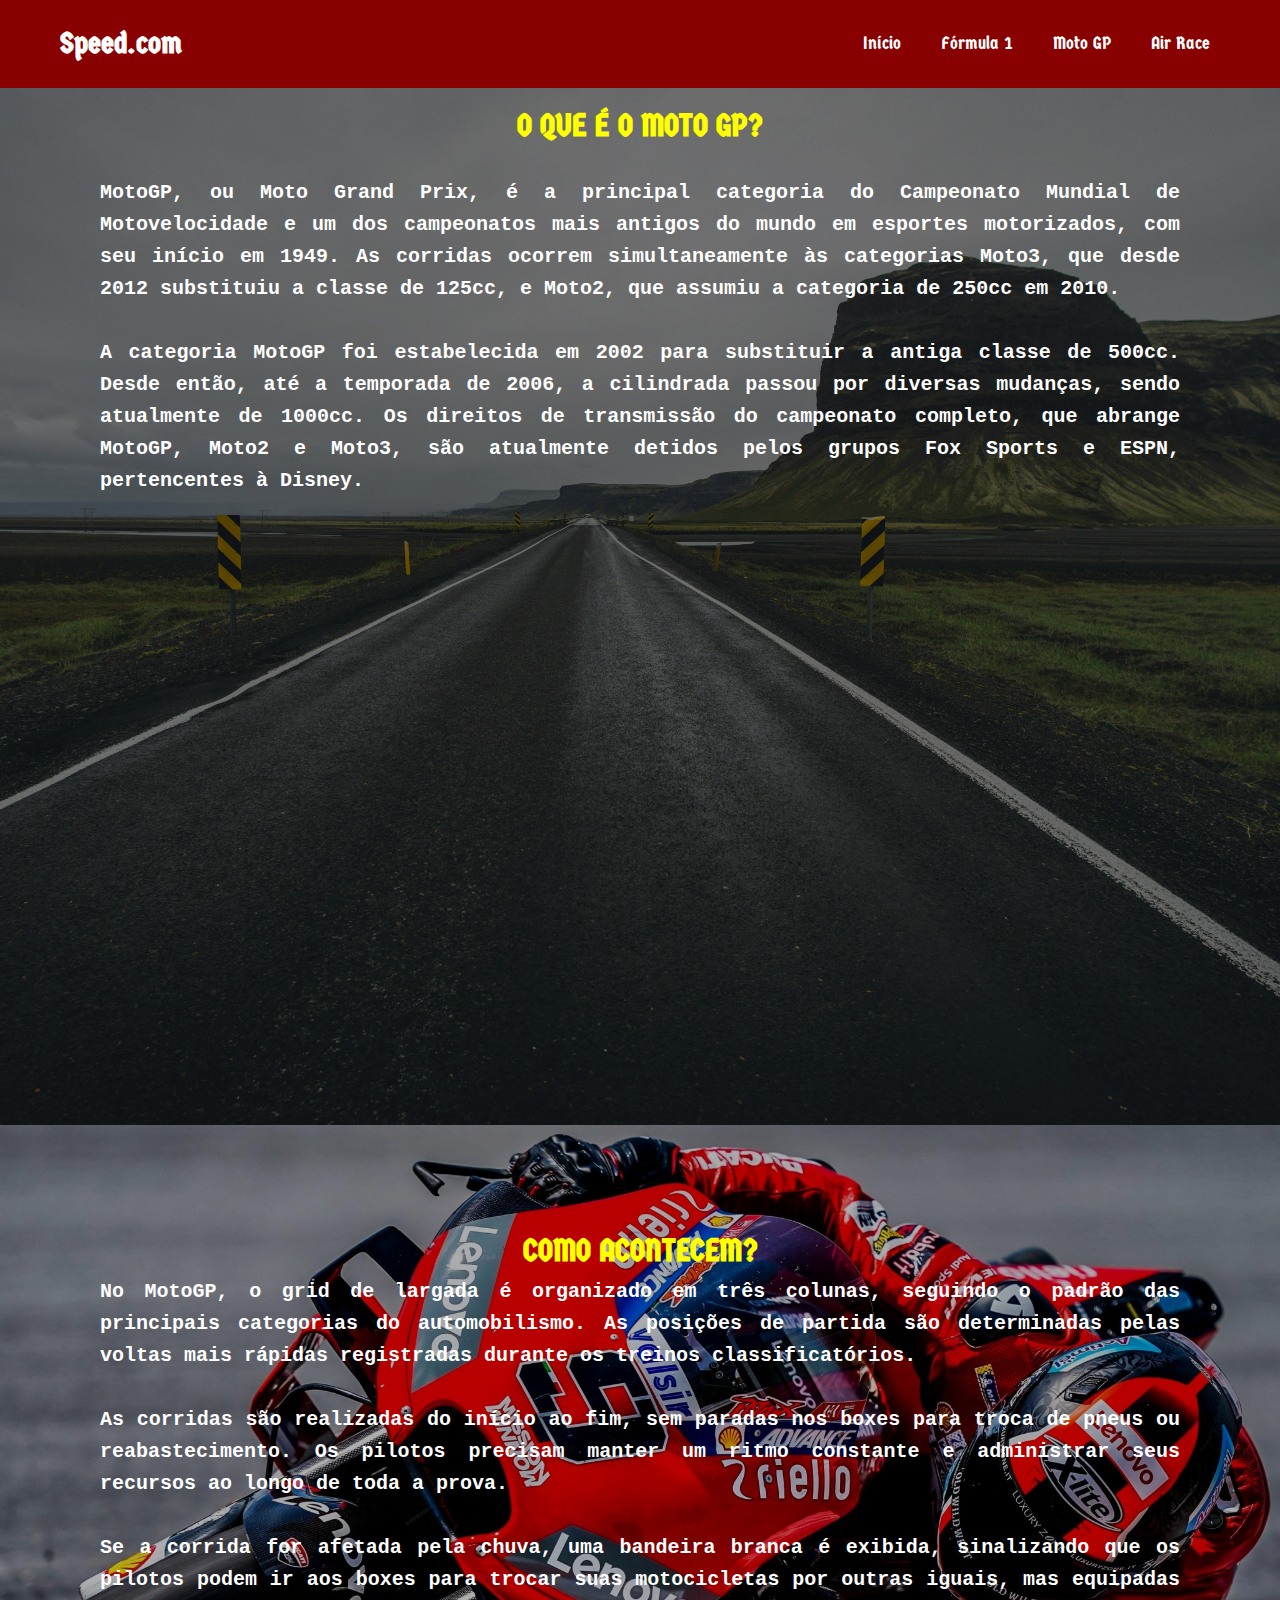
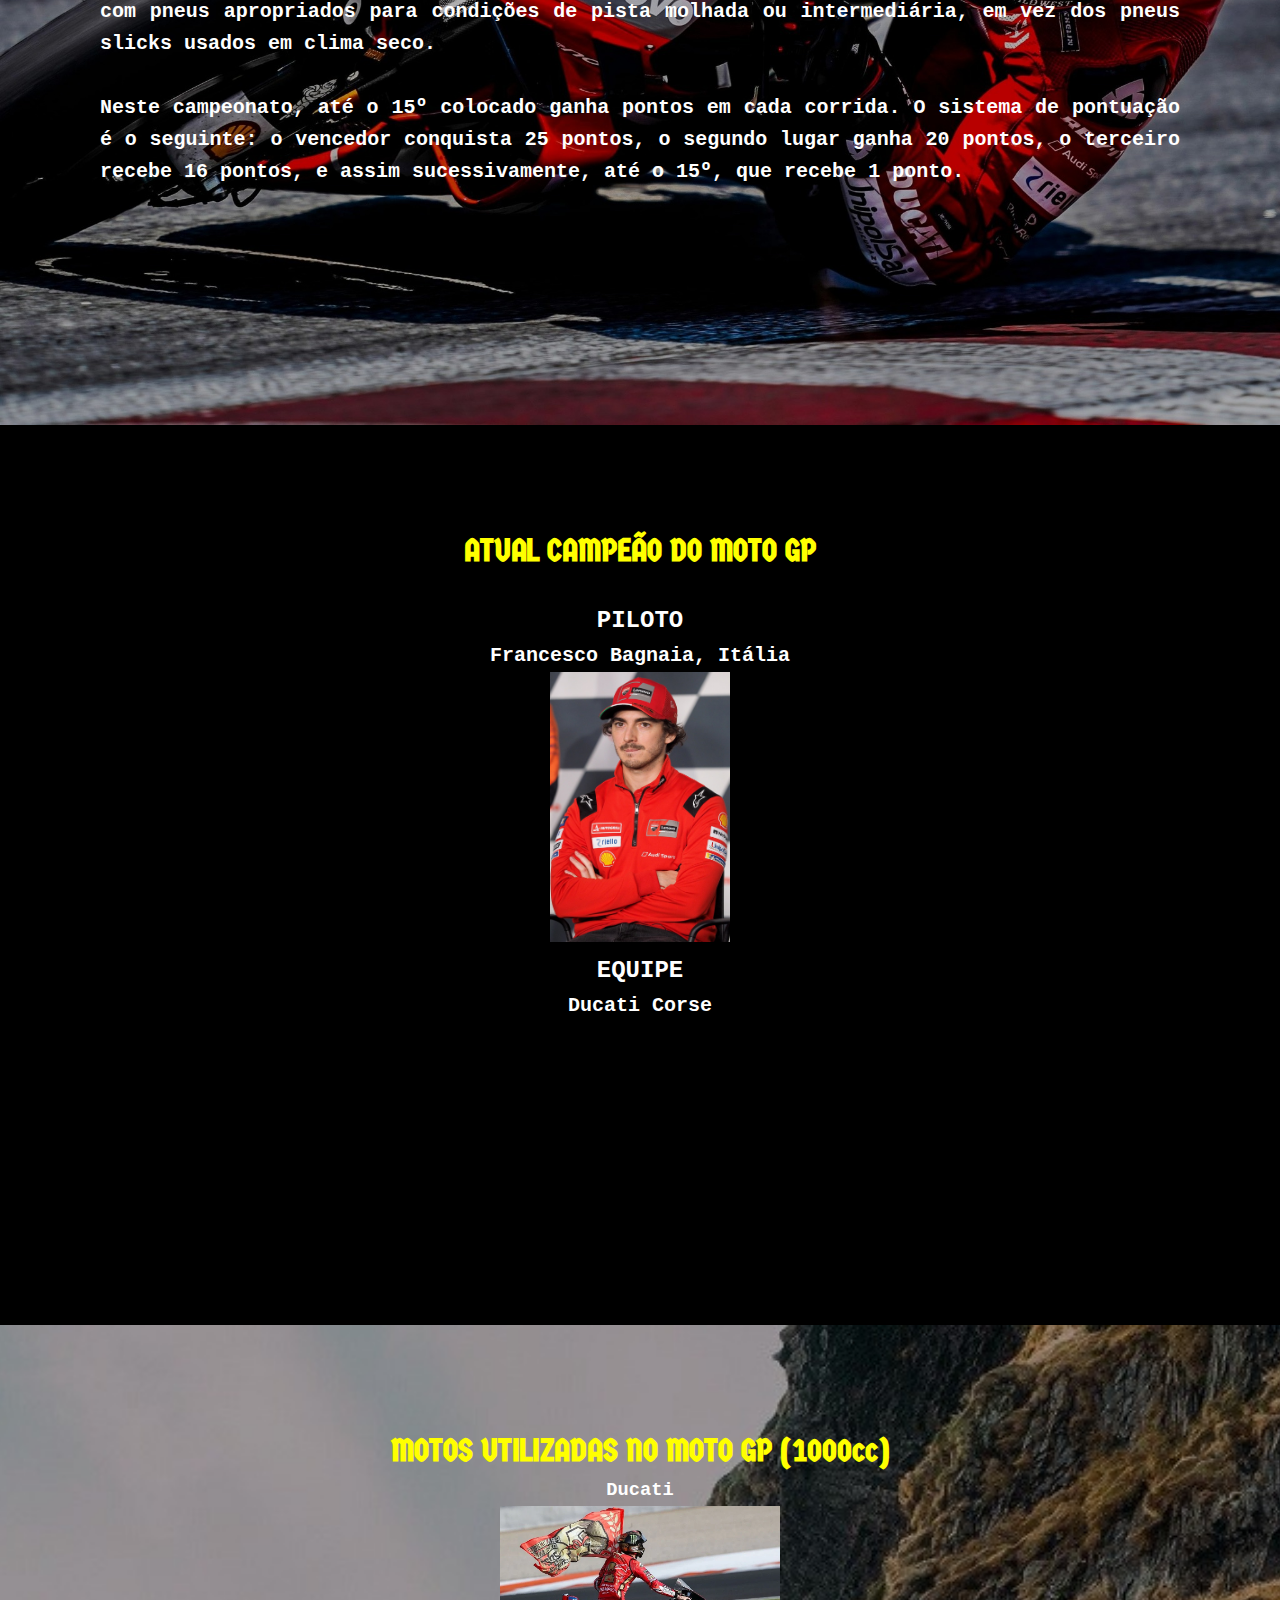
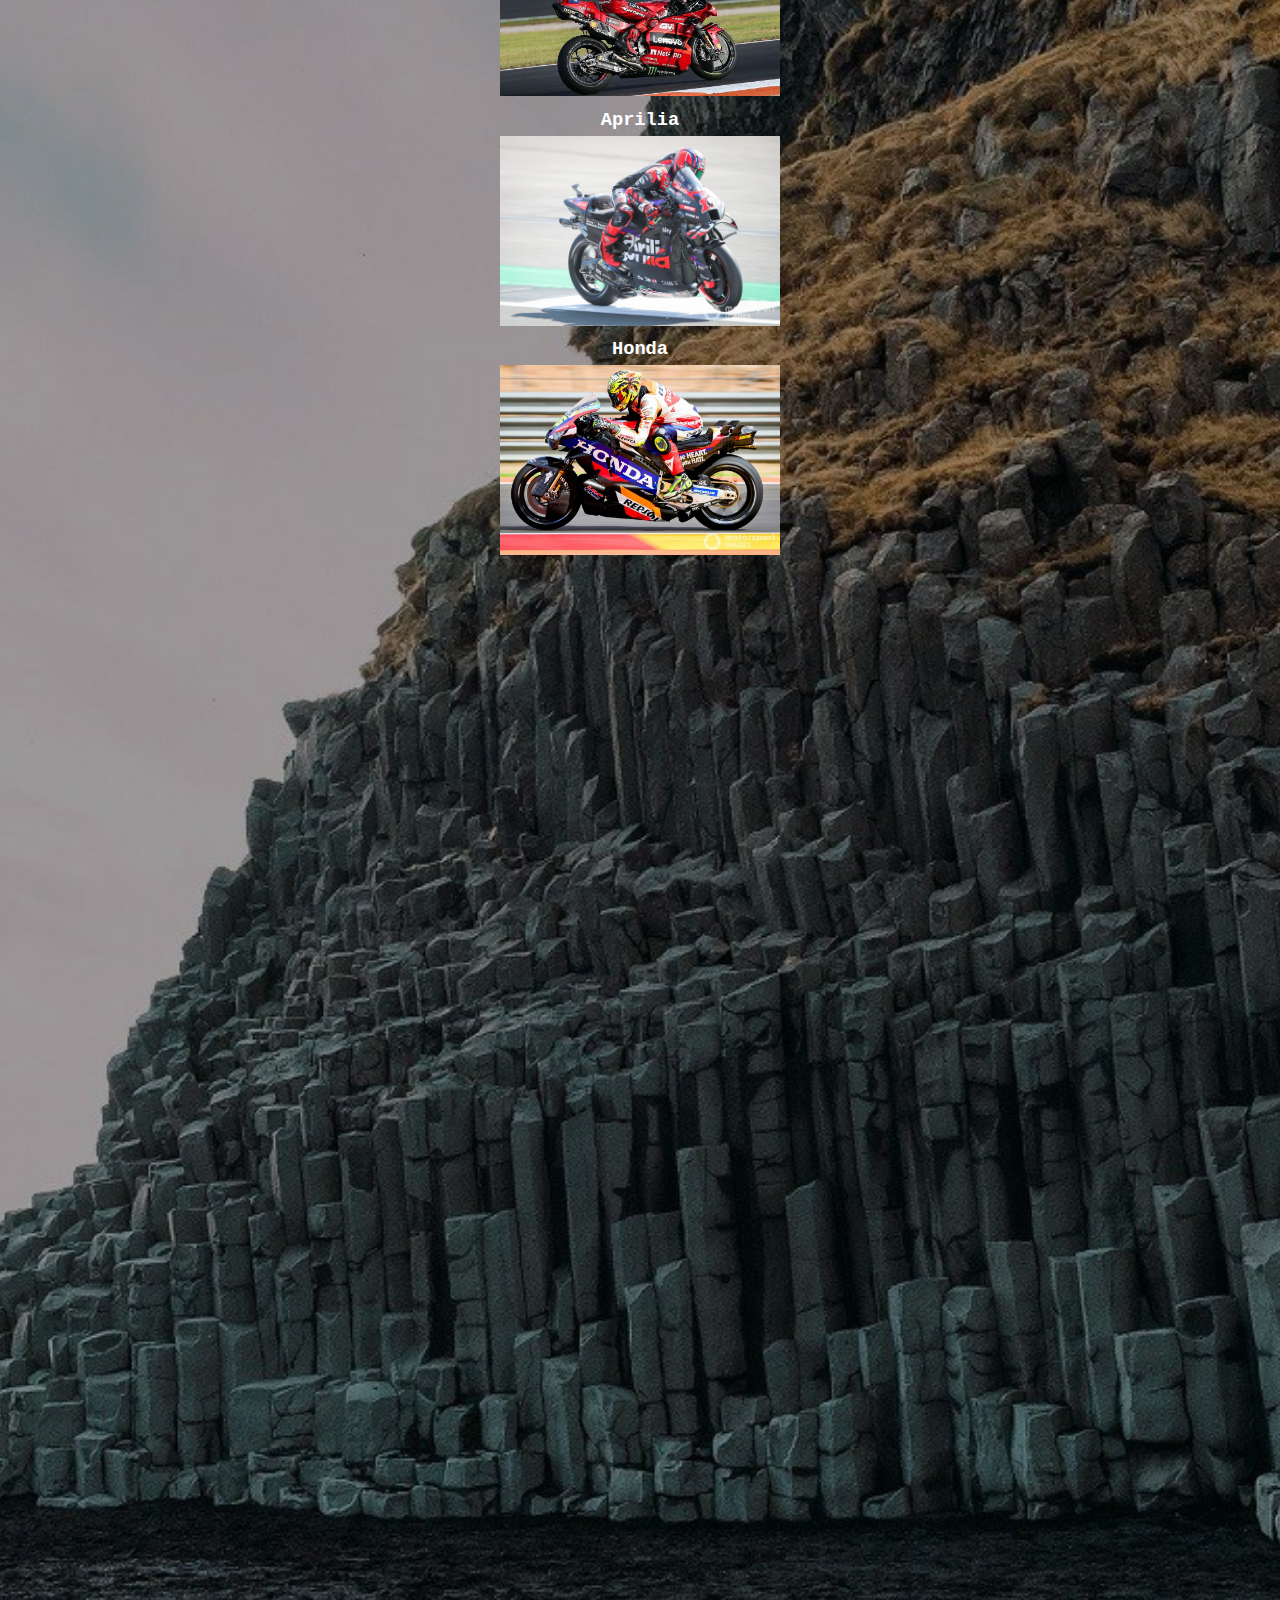
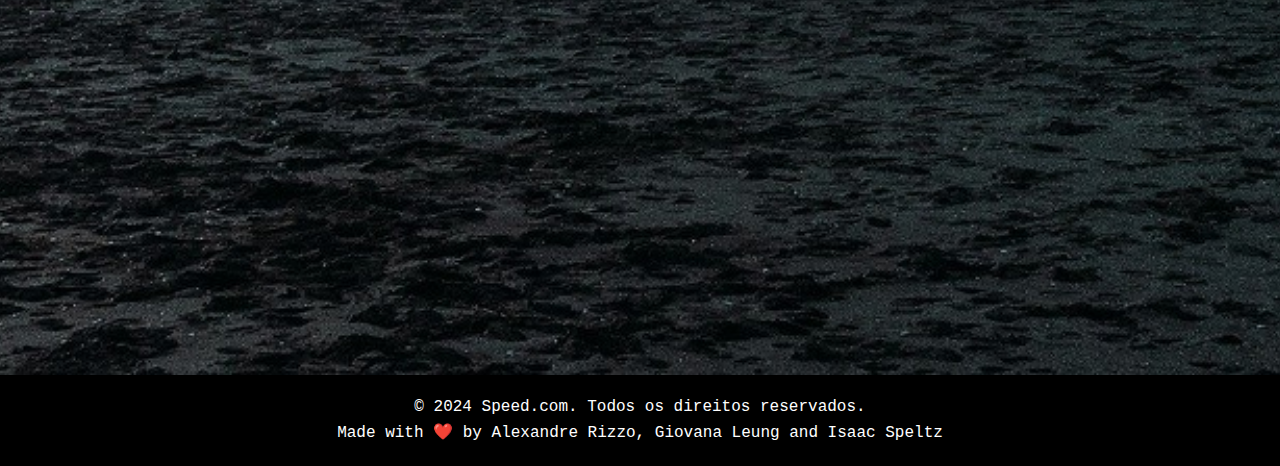
<file: motogp.html>
<!DOCTYPE html>
<html lang="pt-br">

<head>
    <meta charset="UTF-8">
    <meta name="viewport" content="width=device-width, initial-scale=1.0">
    <title>Moto GP</title>
    <link rel="stylesheet" href="motogp.css">
    <link rel="preconnect" href="https://fonts.googleapis.com">
    <link rel="preconnect" href="https://fonts.gstatic.com" crossorigin>
    <link href="https://fonts.googleapis.com/css2?family=Germania+One&display=swap" rel="stylesheet">
</head>

<body>

    <!-- Barra de Navegação -->
    <header>
        <nav class="navbar">
            <div class="logo"> <a href="index.html"> Speed.com </a></div>
            <ul class="nav-links">
                <li><a href="#inicio">Início</a></li>
                <li><a href="#historia">Fórmula 1</a></li>
                <li><a href="#sobre">Moto GP</a></li>
                <li><a href="#contato">Air Race</a></li>
            </ul>
        </nav>
    </header>

    <!-- Seções do Website -->
    <section id="inicio" class="section">
        <h1>  O QUE É O MOTO GP?  </h1>
        <br>
        <p> MotoGP, ou Moto Grand Prix, é a principal categoria do Campeonato Mundial de Motovelocidade e um dos campeonatos mais antigos do mundo em esportes motorizados, com seu início em 1949. As corridas ocorrem simultaneamente às categorias Moto3, que desde 2012 substituiu a classe de 125cc, e Moto2, que assumiu a categoria de 250cc em 2010.
<br>
<br>
        A categoria MotoGP foi estabelecida em 2002 para substituir a antiga classe de 500cc. Desde então, até a temporada de 2006, a cilindrada passou por diversas mudanças, sendo atualmente de 1000cc. Os direitos de transmissão do campeonato completo, que abrange MotoGP, Moto2 e Moto3, são atualmente detidos pelos grupos Fox Sports e ESPN, pertencentes à Disney.



</p>
    </section>

    <section id="historia" class="section">
        <h1> COMO ACONTECEM? </h1>
        <p> No MotoGP, o grid de largada é organizado em três colunas, seguindo o padrão das principais categorias do automobilismo. As posições de partida são determinadas pelas voltas mais rápidas registradas durante os treinos classificatórios.
<br>
<br>
        As corridas são realizadas do início ao fim, sem paradas nos boxes para troca de pneus ou reabastecimento. Os pilotos precisam manter um ritmo constante e administrar seus recursos ao longo de toda a prova.
<br>
<br>
        Se a corrida for afetada pela chuva, uma bandeira branca é exibida, sinalizando que os pilotos podem ir aos boxes para trocar suas motocicletas por outras iguais, mas equipadas com pneus apropriados para condições de pista molhada ou intermediária, em vez dos pneus slicks usados em clima seco.
<br>
<br>
        Neste campeonato, até o 15º colocado ganha pontos em cada corrida. O sistema de pontuação é o seguinte: o vencedor conquista 25 pontos, o segundo lugar ganha 20 pontos, o terceiro recebe 16 pontos, e assim sucessivamente, até o 15º, que recebe 1 ponto. </p>
    </section>

    <section id="sobre" class="section">
        <h1> ATUAL CAMPEÃO DO MOTO GP </h1>
        <br>
        <h2> PILOTO</h2>
        <p>  Francesco Bagnaia, Itália </p>
        <img src="Pecco_Bagnaia_2021.jpg">
        <h2> EQUIPE </h2>
        <P> Ducati Corse </P>
    </section>

    <section id="contato" class="section">
        <h1> MOTOS UTILIZADAS NO MOTO GP (1000cc) </h1>
        <h3> Ducati </h3>
        <img src="ducatimoto.jpg">
        <h3> Aprilia </h3>
        <img src="apriliamoto.jpg">
        <h3> Honda </h3>
        <img src="hondamoto.jpg">
    </section>

    <!-- Rodapé -->
    <footer>
        <p>&copy; 2024 Speed.com. Todos os direitos reservados.</p>
        <p>Made with &#x2764;&#xfe0f; by Alexandre Rizzo, Giovana Leung and Isaac Speltz</p>
    </footer>

    <!-- JavaScript -->
    <script>
        // Scroll Suave
        document.querySelectorAll('.nav-links a').forEach(anchor => {
            anchor.addEventListener('click', function (e) {
                e.preventDefault();

                const target = document.querySelector(this.getAttribute('href'));
                target.scrollIntoView({
                    behavior: 'smooth'
                });
            });
        });

        // Destacar o link ativo na barra de navegação ao rolar a página
        window.addEventListener('scroll', () => {
            const sections = document.querySelectorAll('section');
            const navLinks = document.querySelectorAll('.nav-links a');

            let currentSection = '';

            sections.forEach(section => {
                const sectionTop = section.offsetTop;
                if (pageYOffset >= sectionTop - 60) {
                    currentSection = section.getAttribute('id');
                }
            });

            navLinks.forEach(link => {
                link.classList.remove('active');
                if (link.getAttribute('href') === `#${currentSection}`) {
                    link.classList.add('active');
                }
            });
        });

        // Efeito de flutuação nos botões de link
        const navLinks = document.querySelectorAll('.nav-links a');

        navLinks.forEach(link => {
            link.addEventListener('mouseenter', () => {
                link.style.transition = "transform 0.3s ease";
                link.style.transform = "translateY(-5px)"; // Flutua para cima
                link.style.boxShadow = "0 10px 20px rgba(0, 0, 0, 0.2)";
            });

            link.addEventListener('mouseleave', () => {
                link.style.transition = "transform 0.3s ease";
                link.style.transform = "translateY(0px)"; // Retorna ao normal
                link.style.boxShadow = "none";
            });
        });


    </script>

</body>

</html>
</file>
<file: motogp.css>
* {
  margin: 0;
  padding: 0;
  box-sizing: border-box;
}

body {
  font-family: monospace, sans-serif;
  line-height: 1.6;
}

mark {
  background-color: black;
  color: white;
}

header {
  background-color: #890000;
  padding: 20px 0;
  position: fixed;
  width: 100%;
  top: 0;
  z-index: 1000;
}

.navbar {
  display: flex;
  justify-content: space-between;
  align-items: center;
  max-width: 1200px;
  margin: 0 auto;
  padding: 0 20px;
}

.logo {
  color: white;
  font-size: 30px;
  font-weight: bold;
  font-family: Germania One, monospace;
}

.logo a {
  text-decoration: none;
  color: white;
}

.nav-links {
  list-style: none;
  display: flex;
}

.nav-links li {
  margin-left: 20px;
}

.nav-links a {
  text-decoration: none;
  color: white;
  font-size: 18px;
  padding: 5px 10px;
  display: inline-block;
  transition: transform 0.3s ease;
  font-family: Germania One, monospace;
}

.nav-links a:hover {
  background-color: #d30000;
  border-radius: 20px;
}

/* Seções */
.section {
  padding: 100px;
  color: white;
  text-align: center;
  background-size: cover;
  background-position: center;
  background-repeat: no-repeat;
  height: 100vh;
  position: relative;
}

/* Seções com imagens de fundo */
#inicio {
  background-image: url(icelandhighway.jpg);
  height: 125vh;
}

#inicio p {
  font-family: monospace;
  font-size: 20px;
  font-weight: bold;
  text-align: justify;
}

#inicio h1 {
  font-family: Germania One;
  color: yellow
}


#historia {
  background-image: url(ducatiwallpaper.jpg);
  height: 100vh;
}

#historia p {
  font-family: monospace;
  font-size: 20px;
  font-weight: bold;
  text-align: justify;
}

#historia h1 {
  font-family: Germania One;
  color: yellow;
}

#sobre {
  background-color: black
}

#sobre p {
  font-family: monospace;
  font-size: 20px;
  font-weight: bold;
  text-align: center;
}

#sobre h1 {
  color: yellow;
  font-family: Germania One;
}

#sobre img {
  height: 270px;
  width: 180px;
}

#contato {
  background-image: url(icelandwallpaper.jpg);
  height: 250vh;
}

#contato img {
  width: 280px;
  height: 190px;
}

#contato h1 {
  font-family: Germania One;
  color: yellow;
}

button a {
  text-decoration: none;
  color: white;
  font-size: 25px;
  padding: 5px 10px;
  display: inline-block;
  transition: transform 0.3s ease;
  font-family: Germania One, monospace;
}

button {
  border-radius: 10px;
  background-color: #890000;
}

button a:hover {
  background-color: #d30000;
  border-radius: 10px;
}


/* Rodapé */
footer {
  background-color: black;
  color: white;
  text-align: center;
  padding: 20px 0;
}
</file>
